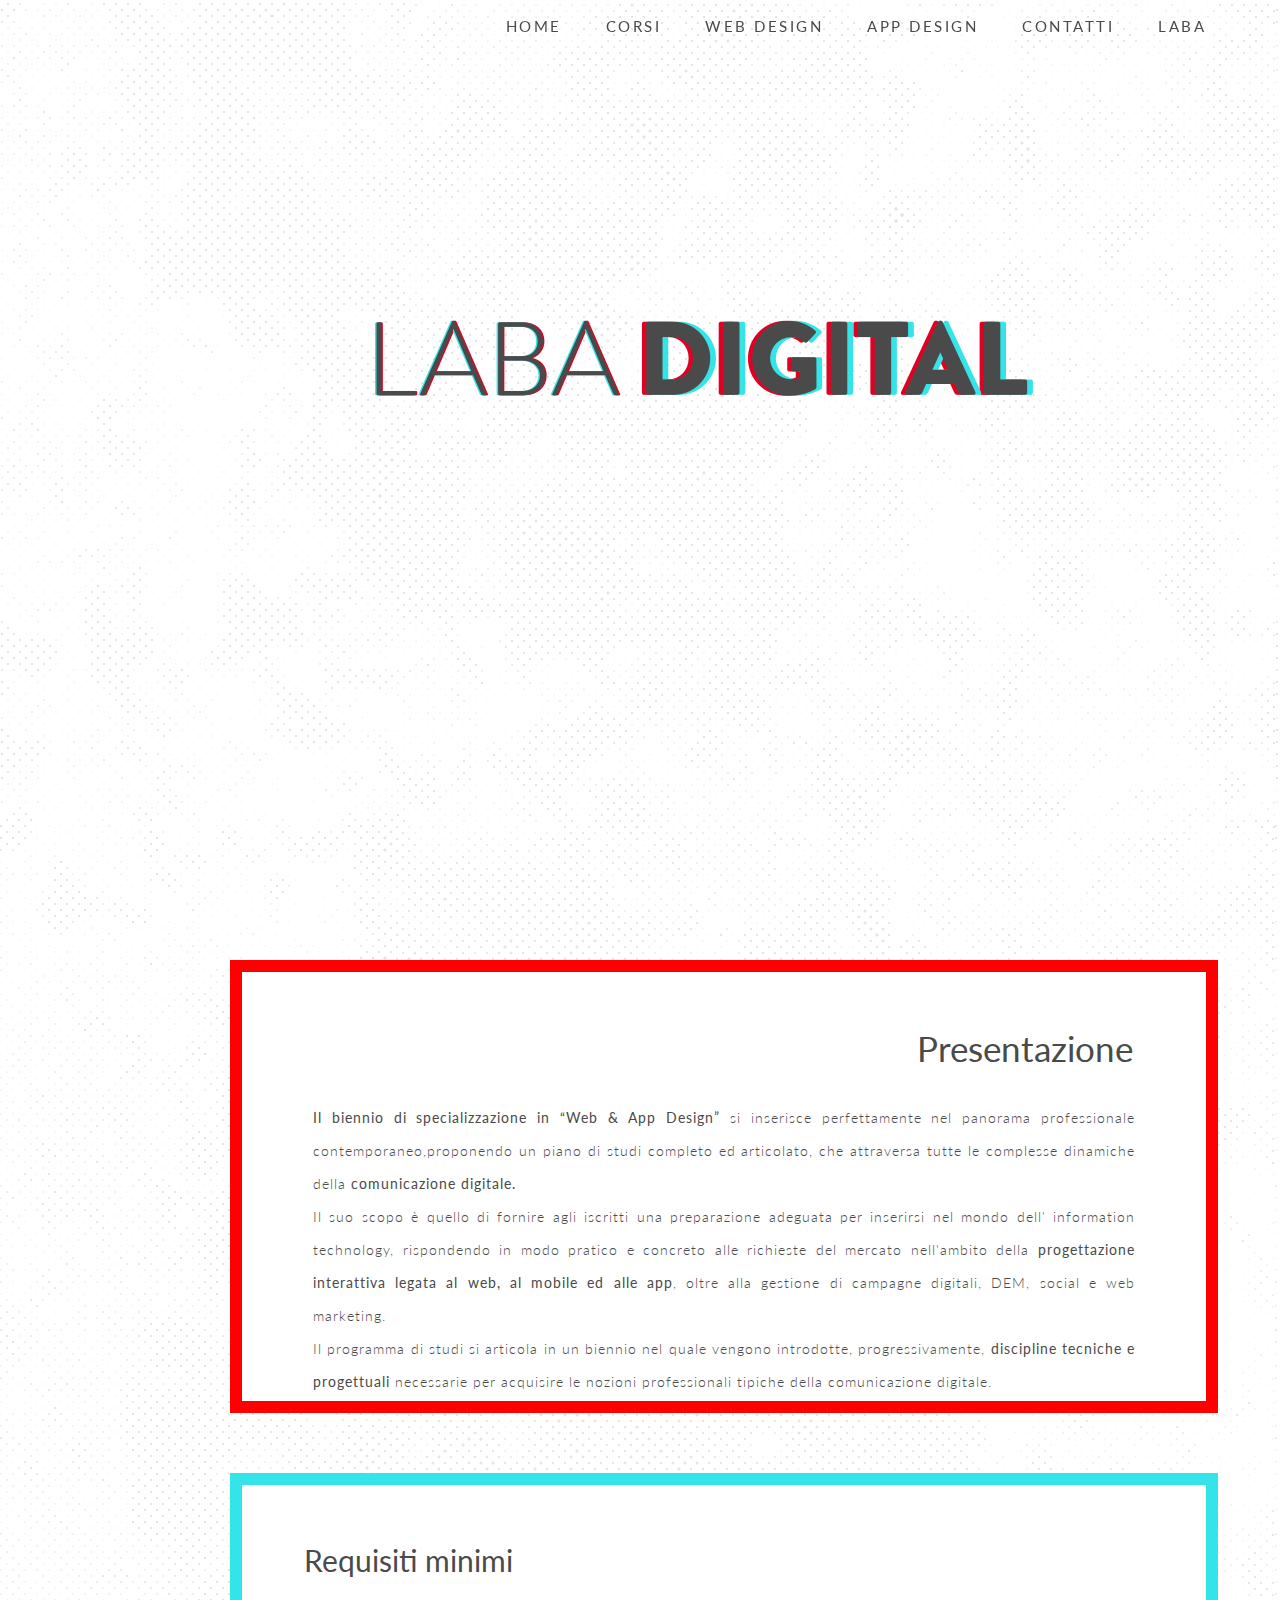
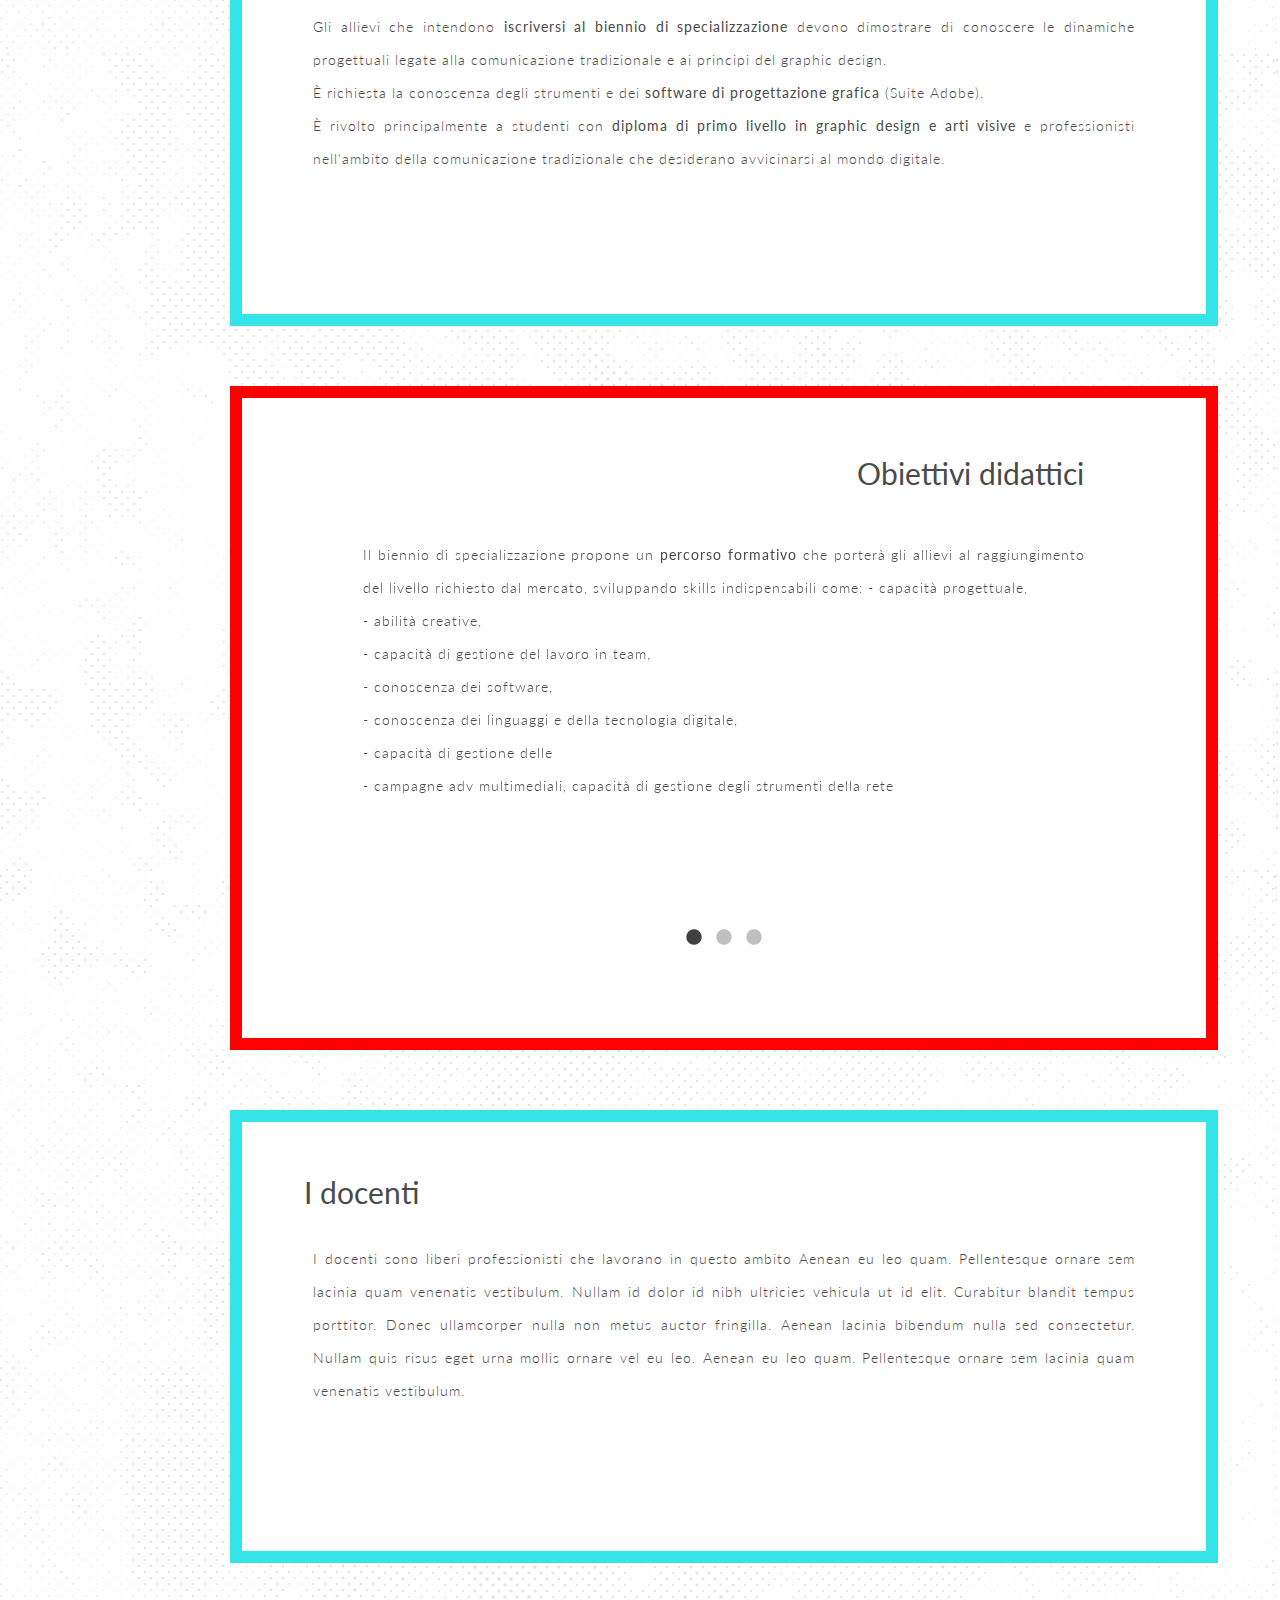
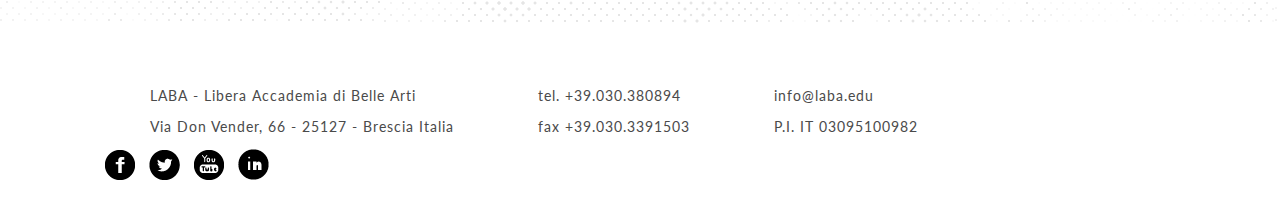
<file: static/index.html>
<!doctype html>
<html>
<head>
<meta charset="utf-8">
<title>Laba Digital</title>

<link href="css/style.css" rel="stylesheet" type="text/css">
<link href="css/media_query.css" rel="stylesheet" type="text/css">

<!-- FONT-->
<link href="https://fonts.googleapis.com/css?family=Lato:300,400,400i,700" rel="stylesheet">
<link rel="stylesheet" href="http://fonts.googleapis.com/css?family=Changa+One&effect=anaglyph">
<link rel="stylesheet" href="font/font-awesome/css/font-awesome.min.css">



<!-- PLUG IN -->
<link href="css/slick/slick.css" rel="stylesheet">
<link href="css/slick/slick-theme.css" rel="stylesheet">


</head>

<body>

<div class="navbar">

  <ul class="menu font-effect-anaglyph">
    <li ><a href="index.html">HOME</a></li>
    <li><a  href="corsi.html">CORSI</a></li>
    <li ><a href="web-design.html">WEB DESIGN</a></li>
    <li ><a href="app-design.html">APP DESIGN</a></li>
    <li ><a href="contacts.html">CONTATTI</a></li>
    <li class="dx" ><a href="laba.html">LABA</a></li>
  </ul>
</div>


<div class="container">

<div class="intro">
  <img class="logo" src="img/logo_rc.png" alt="logo">

</div>


<div class="clearfix"></div>

<div class="contenuto">

<div class="singoli_red">
  <h1 class="right_h1 font-effect-anaglyph">Presentazione</h1>
  <p class="text"><b>Il biennio di specializzazione in “Web & App Design” </b>si inserisce perfettamente nel panorama professionale
    contemporaneo,proponendo un piano di studi completo ed articolato, che attraversa tutte le complesse dinamiche della <b>comunicazione digitale.</b>
    <br>Il suo scopo è quello di fornire agli iscritti una preparazione adeguata per inserirsi nel mondo dell' information technology,
    rispondendo in modo pratico e concreto alle richieste del mercato nell'ambito della <b>progettazione interattiva legata al web,
    al mobile ed alle app</b>, oltre alla gestione di campagne digitali, DEM, social e web marketing.
    <br>Il programma di studi si articola in un biennio nel quale vengono introdotte, progressivamente, <b>discipline tecniche
    e progettuali</b> necessarie per acquisire le nozioni professionali tipiche della comunicazione digitale.
  </p>
</div>

<div class="singoli_blue">
  <h2 class="left_h2 font-effect-anaglyph">Requisiti minimi</h2>
  <p class="text">Gli allievi che intendono <b>iscriversi al biennio di specializzazione</b>  devono dimostrare
    di conoscere le dinamiche progettuali legate alla comunicazione tradizionale e ai principi del graphic design.
    <br>È richiesta la conoscenza degli strumenti e dei <b>software di progettazione grafica</b> (Suite Adobe).
    <br>È rivolto principalmente a studenti con <b>diploma di primo livello in graphic design e arti visive</b>
    e professionisti nell'ambito della comunicazione tradizionale che desiderano avvicinarsi al mondo digitale.
  </p>
</div>

<div class="singoli_red carosello">
  <h2 class="right_h2 font-effect-anaglyph">Obiettivi didattici</h2>
  <div class="carousel">

    <div>
      <p>
        Il biennio di specializzazione propone un <b>percorso formativo</b> che porterà gli allievi al raggiungimento
        del livello richiesto dal mercato, sviluppando skills indispensabili come:
        - capacità progettuale,<br>
        - abilità creative,<br>
        - capacità di gestione del lavoro in team, <br>
        - conoscenza dei software,<br>
        - conoscenza dei linguaggi e della tecnologia digitale, <br>
        - capacità di gestione delle <br>
        - campagne adv multimediali, capacità di gestione degli strumenti della rete

		</div>

    <div>
      <p>

        Il corso ha <b>la finalità </b> di fornire le conoscenze base necessarie per affrontare la progettazione,
        il design e lo sviluppo di un sito web un progetto web moderno, basato su cms opensource.<br>
        Al termine del corso lo studente sarà in grado di gestire, in autonomia o in un team multidisciplinare,
        la progettazione, installazione e gestione contenuti di un sito, avendo nel contempo acquisito ed elaborato
        l'approccio corretto per l'utilizzo degli strumenti software e delle metodologie utilizzati a livello professionale.
      </p>
    </p>
    </div>
    <div>
		    <p>
          Il biennio di specializzazione ha come principale obiettivo la formazione di figure che siano in grado di gestire
          un qualsiasi progetto digitale, lavorando e condividendo esperienze in team, affrontando dinamiche creative e tecnologiche
          legate al web, al mobile, all'interaction design.
          Il corso fornirà le conoscenze base per la progettazione, il design e lo sviluppo di un sito web con software cms
          (drupal e/o wordpress). Verranno acquisite e consolidate le competenze base sui html5/css3/javascript,
          l'approccio client/server dei servizi, browser e tecnologie correlate, programmazione base in javascript e php.
           Saranno messe in evidenza le caratteristiche multidisciplinari dei progetti web e la necessità di acquisire
          l'approccio corretto per affrontare la miriade di tecnologie, software e “best practices” utili per la buona riuscita
          di un progetto sul web. Durante le lezioni del secondo semestre, verrà svolta l'attività pratica di progettazione di un sito web,
          verranno analizzate le basi tecniche, di parametrizzazione e layout per la gestione di un progetto reale.

				</p>
    </div>

	</div> <!-- close carousel-->
</div> <!-- close singoli-->

<div class="singoli_blue">
  <h1 class="left_h2 font-effect-anaglyph">I docenti</h1>
  <p class="text">I docenti sono liberi professionisti che lavorano in questo ambito
    Aenean eu leo quam. Pellentesque ornare sem lacinia quam venenatis vestibulum.
    Nullam id dolor id nibh ultricies vehicula ut id elit. Curabitur blandit tempus porttitor.
    Donec ullamcorper nulla non metus auctor fringilla. Aenean lacinia bibendum nulla sed consectetur.
    Nullam quis risus eget urna mollis ornare vel eu leo. Aenean eu leo quam. Pellentesque ornare sem lacinia
    quam venenatis vestibulum.
  </p>
</div>

<div class="footer">

  <div class="indirizzo">
    <p>LABA - Libera Accademia di Belle Arti </p>
    <p>Via Don Vender, 66 - 25127 - Brescia Italia</p>

  </div> <!--indirizzo -->
    <div class="recapito">
      <p>tel. +39.030.380894</p>
      <p>fax +39.030.3391503</p>
    </div> <!-- recapito -->

  <div class="mail">
    <p>info@laba.edu</p>
    <p>P.I. IT 03095100982</p>
  </div> <!-- mail -->

  <div class="social">
    <a href="https://www.facebook.com/laba.edu"><img src="img/icon/fb.png" alt="" class="icon"></a>
    <a href="https://twitter.com/labatwit"><img src="img/icon/tw.png" alt="" class="icon"></a>
    <a href="http://youtube.com/labaview"><img src="img/icon/yt.png" alt="" class="icon"></a>
    <a href="http://it.linkedin.com/in/accademialaba"><img src="img/icon/in.png" alt="" class="icon"></a>

  </div> <!-- social -->

</div> <!-- footer -->

</div> <!-- close contenuto -->

</div> <!--CLOSE CONTAINER -->


</body>

<!--jquery -->
<script type="text/javascript" src="js/jquery-3.1.1.min.js"></script>

<!--PLUG IN -->
<script type="text/javascript" src="js/slick.min.js"></script>
<script type="text/javascript" src="js/slick.js"></script>
<script type="text/javascript" src="js/main.js"></script>
<script type="text/javascript" src="js/url.js"></script>
</file>
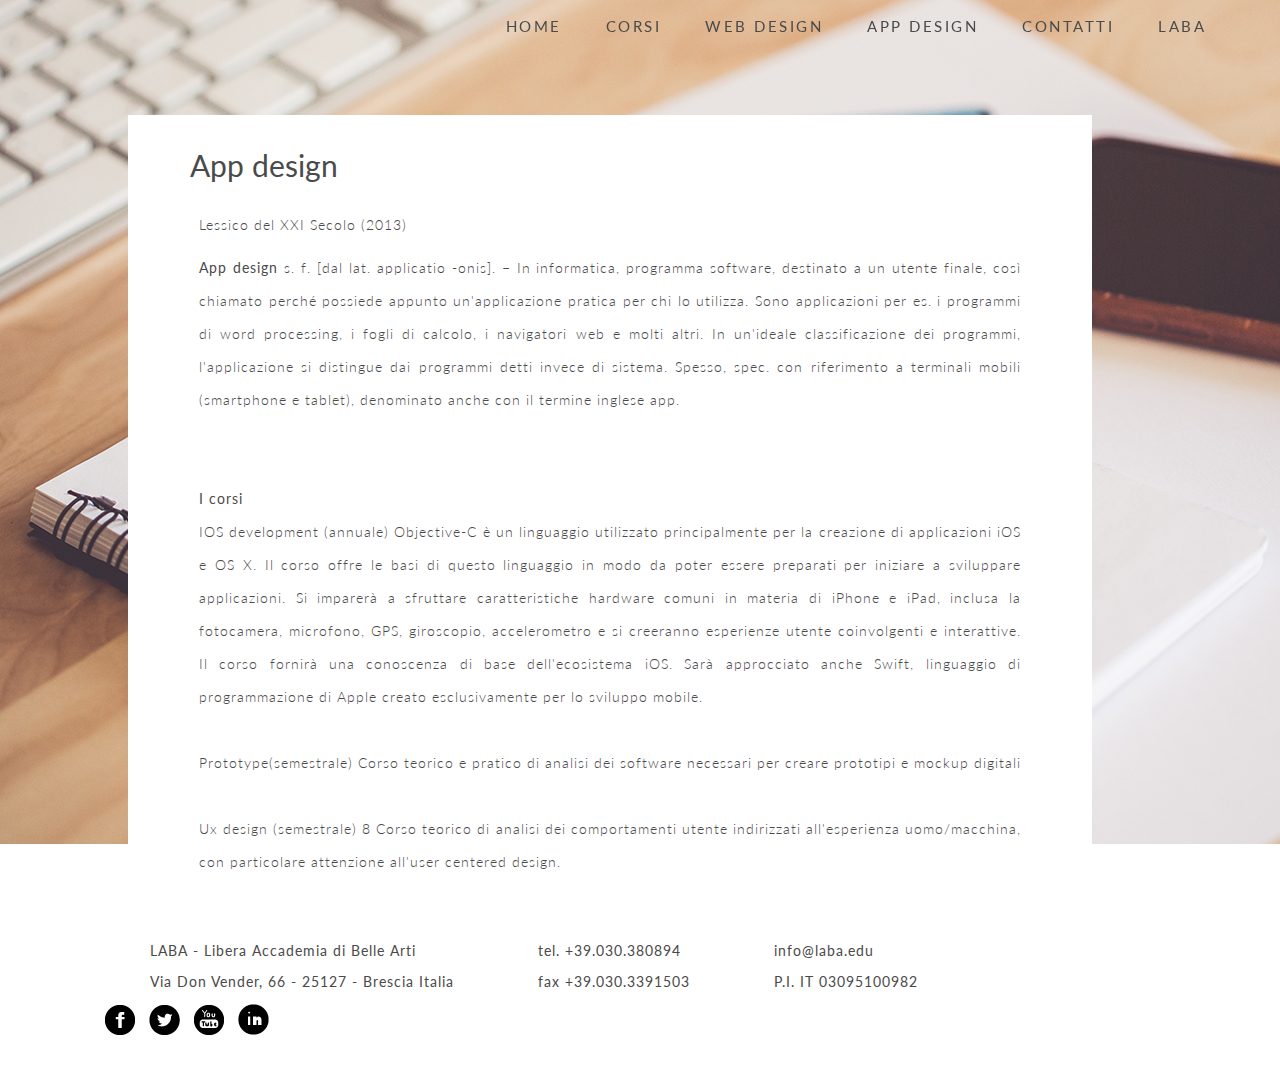
<file: static/app-design.html>
<!doctype html>
<html>
<head>
<meta charset="utf-8">
<title>Laba Digital-App-design</title>

<link href="css/style.css" rel="stylesheet" type="text/css">
<link href="css/media_query.css" rel="stylesheet" type="text/css">
<link href="css/style_app_design.css" rel="stylesheet" type="text/css">

<!-- FONT-->
<link href="https://fonts.googleapis.com/css?family=Lato:300,400,400i,700" rel="stylesheet">
<link rel="stylesheet" href="http://fonts.googleapis.com/css?family=Changa+One&effect=anaglyph">




<!-- PLUG IN -->
<link href="css/slick/slick.css" rel="stylesheet">
<link href="css/slick/slick-theme.css" rel="stylesheet">

</head>

<body>

<div class="navbar">

  <ul class="menu font-effect-anaglyph">
    <li ><a href="index.html">HOME</a></li>
    <li><a  href="corsi.html">CORSI</a></li>
    <li ><a href="web-design.html">WEB DESIGN</a></li>
    <li ><a href="app-design.html">APP DESIGN</a></li>
    <li ><a href="contacts.html">CONTATTI</a></li>
    <li class="dx" ><a href="laba.html">LABA</a></li>
  </ul>
</div>


<div class="container">

<div class="clearfix"></div>

<div class="contenuto">

<div class="singoli-a">
  <h2 class="left_h2 font-effect-anaglyph">App design</h2>
  <p class="text">Lessico del XXI Secolo (2013)</p>

  <p class="text"> <b>App design</b>
    s. f. [dal lat. applicatio -onis]. –  In informatica, programma software,
    destinato a un utente finale, così chiamato perché possiede appunto un'applicazione pratica per chi lo utilizza.
    Sono applicazioni per es. i programmi di word processing, i fogli di calcolo, i navigatori web e molti altri.
    In un'ideale classificazione dei programmi, l'applicazione si distingue dai programmi detti invece di sistema.
    Spesso, spec. con riferimento a terminali mobili (smartphone e tablet), denominato anche con il termine inglese app.

    <br><br><br>
    <b>I corsi</b> <br>
    IOS development (annuale)
    Objective-C è un linguaggio utilizzato principalmente per la creazione di applicazioni iOS e OS X.
    Il corso offre le basi di questo linguaggio in modo da poter essere preparati per iniziare a sviluppare applicazioni.
    Si imparerà a sfruttare caratteristiche hardware comuni in materia di iPhone e iPad, inclusa la fotocamera, microfono, GPS,
    giroscopio, accelerometro e si creeranno esperienze utente coinvolgenti e interattive. Il corso fornirà una conoscenza di base
    dell'ecosistema iOS. Sarà approcciato anche Swift, linguaggio di programmazione di Apple creato esclusivamente per lo sviluppo mobile.
    <br><br>
    Prototype(semestrale)
    Corso teorico e pratico di analisi dei software necessari per creare prototipi e mockup digitali
    <br><br>
    Ux design (semestrale) 8
    Corso teorico di analisi dei comportamenti utente indirizzati all'esperienza uomo/macchina, con particolare attenzione all'user
    centered design.
    </p>


</div>

<div class="footer">
  <div class="indirizzo">
    <p>LABA - Libera Accademia di Belle Arti </p>
    <p>Via Don Vender, 66 - 25127 - Brescia Italia</p>

  </div> <!--indirizzo -->
    <div class="recapito">
      <p>tel. +39.030.380894</p>
      <p>fax +39.030.3391503</p>
    </div> <!-- recapito -->

  <div class="mail">
    <p>info@laba.edu</p>
    <p>P.I. IT 03095100982</p>
  </div> <!-- mail -->

  <div class="social">
    <a href="https://www.facebook.com/laba.edu"><img src="img/icon/fb.png" alt="" class="icon"></a>
    <a href="https://twitter.com/labatwit"><img src="img/icon/tw.png" alt="" class="icon"></a>
    <a href="http://youtube.com/labaview"><img src="img/icon/yt.png" alt="" class="icon"></a>
    <a href="http://it.linkedin.com/in/accademialaba"><img src="img/icon/in.png" alt="" class="icon"></a>

  </div> <!-- social -->
</div>

</div> <!-- close contenuto -->

</div> <!--CLOSE CONTAINER -->


</body>

<!--jquery -->
<script type="text/javascript" src="js/jquery-3.1.1.min.js"></script>

<!--PLUG IN -->
<script type="text/javascript" src="js/slick.min.js"></script>
<script type="text/javascript" src="js/main.js"></script>
<script type="text/javascript" src="js/url.js"></script>
</file>
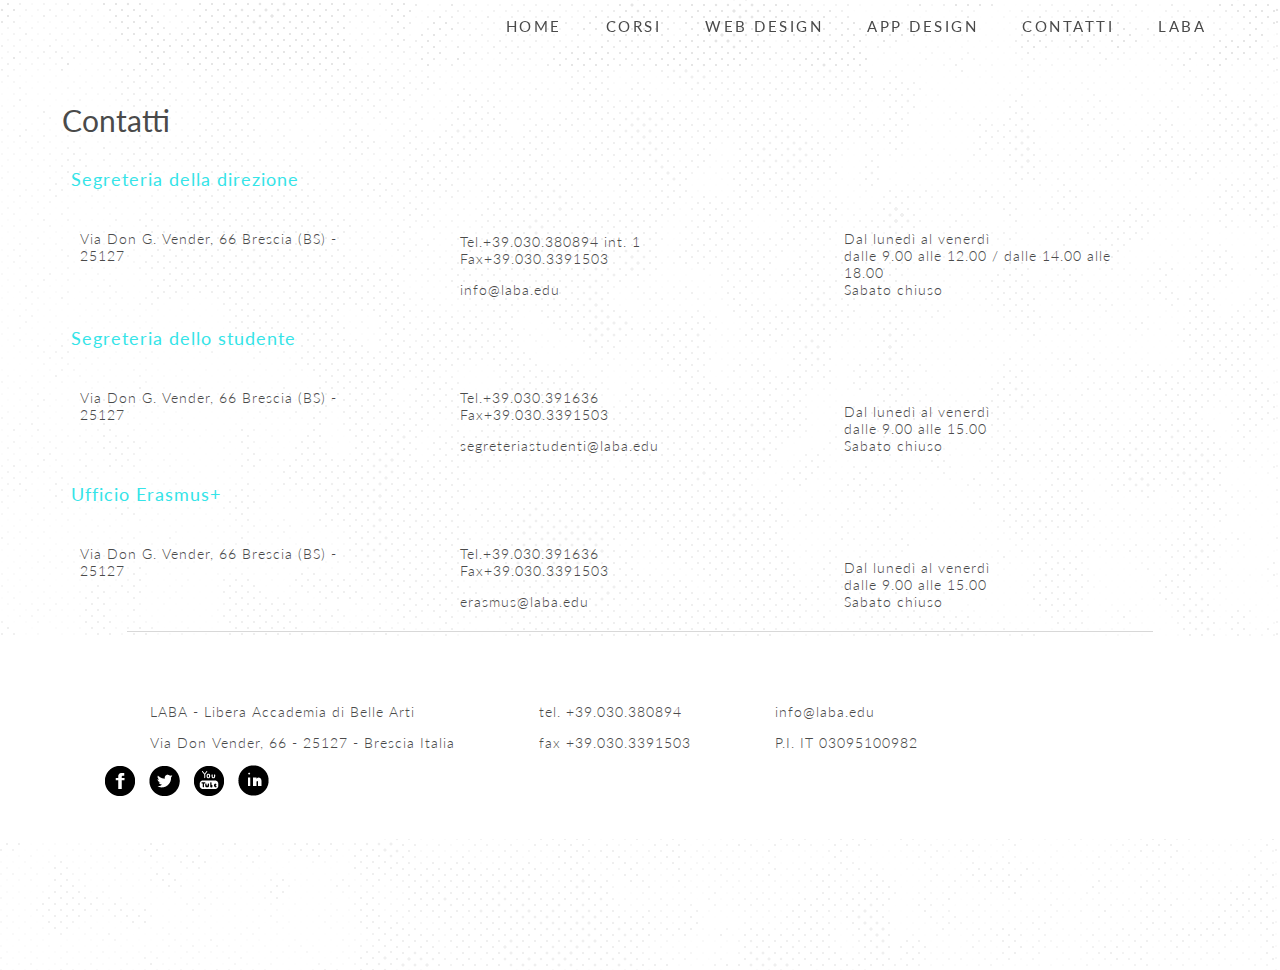
<file: static/contacts.html>
<!doctype html>
<html>
<head>
<meta charset="utf-8">
<title>Laba Digital-Contacts</title>

<link href="css/style.css" rel="stylesheet" type="text/css">
<link href="css/media_query.css" rel="stylesheet" type="text/css">
<link href="css/style_contacts.css" rel="stylesheet" type="text/css">

<!-- FONT-->
<link href="https://fonts.googleapis.com/css?family=Lato:300,400,400i,700" rel="stylesheet">
<link rel="stylesheet" href="http://fonts.googleapis.com/css?family=Changa+One&effect=anaglyph">




<!-- PLUG IN -->
<link href="css/slick/slick.css" rel="stylesheet">
<link href="css/slick/slick-theme.css" rel="stylesheet">

</head>

<body>

<div class="navbar">

  <ul class="menu font-effect-anaglyph">
    <li ><a href="index.html">HOME</a></li>
    <li><a  href="corsi.html">CORSI</a></li>
    <li ><a href="web-design.html">WEB DESIGN</a></li>
    <li ><a href="app-design.html">APP DESIGN</a></li>
    <li ><a href="contacts.html">CONTATTI</a></li>
    <li class="dx" ><a href="laba.html">LABA</a></li>
  </ul>
</div>


<div class="container">

<div class="clearfix"></div>

<div class="contenuto">

<div class="singoli">
  <h2 class="left_h2 font-effect-anaglyph">Contatti</h2>


  <p class="text" style="color:#35E4E8;"> Segreteria della direzione</p>

  <div class="box">
    <div class="sinistra">
      <p>Via Don G. Vender, 66
        Brescia (BS) - 25127</p>
      </div>
    <div class="centro">
      <p>Tel.+39.030.380894 int. 1 <br>
          Fax+39.030.3391503</p>
      <p>info@laba.edu</p>
    </div>
    <div class="destra">
      <p>Dal lunedì al venerdì<br>
          dalle 9.00 alle 12.00 / dalle 14.00 alle 18.00<br>
          Sabato chiuso
    </div>



    <p class="text" style="color:#35E4E8;"> Segreteria dello studente</p>

    <div class="box">
      <div class="sinistra">
        <p>Via Don G. Vender, 66
          Brescia (BS) - 25127</p>
        </div>
      <div class="centro">
        <p>	Tel.+39.030.391636 <br>
          Fax+39.030.3391503</p>
        <p>segreteriastudenti@laba.edu</p>
      </div>
      <div class="destra">
        <p>Dal lunedì al venerdì<br>
            dalle 9.00 alle 15.00<br>
            Sabato chiuso
      </div>



      <p class="text" style="color:#35E4E8;"> Ufficio Erasmus+</p>

      <div class="box">
        <div class="sinistra">
          <p>Via Don G. Vender, 66
            Brescia (BS) - 25127</p>
          </div>
        <div class="centro">
          <p>	Tel.+39.030.391636 <br>
              Fax+39.030.3391503</p>
          <p>erasmus@laba.edu</p>
        </div>
        <div class="destra">
          <p>Dal lunedì al venerdì<br>
              dalle 9.00 alle 15.00<br>
              Sabato chiuso
        </div>

  </div>



</div>
<hr align="center" size="1" width="80%" color="#D8D8D8" noshade>

<div class="footer">
  <div class="indirizzo">
    <p>LABA - Libera Accademia di Belle Arti </p>
    <p>Via Don Vender, 66 - 25127 - Brescia Italia</p>

  </div> <!--indirizzo -->
    <div class="recapito">
      <p>tel. +39.030.380894</p>
      <p>fax +39.030.3391503</p>
    </div> <!-- recapito -->

  <div class="mail">
    <p>info@laba.edu</p>
    <p>P.I. IT 03095100982</p>
  </div> <!-- mail -->

  <div class="social">
    <a href="https://www.facebook.com/laba.edu"><img src="img/icon/fb.png" alt="" class="icon"></a>
    <a href="https://twitter.com/labatwit"><img src="img/icon/tw.png" alt="" class="icon"></a>
    <a href="http://youtube.com/labaview"><img src="img/icon/yt.png" alt="" class="icon"></a>
    <a href="http://it.linkedin.com/in/accademialaba"><img src="img/icon/in.png" alt="" class="icon"></a>

  </div> <!-- social -->
</div>

</div> <!-- close contenuto -->

</div> <!--CLOSE CONTAINER -->


</body>

<!--jquery -->
<script type="text/javascript" src="js/jquery-3.1.1.min.js"></script>

<!--PLUG IN -->
<script type="text/javascript" src="js/slick.min.js"></script>
<script type="text/javascript" src="js/main.js"></script>
<script type="text/javascript" src="js/url.js"></script>
</file>
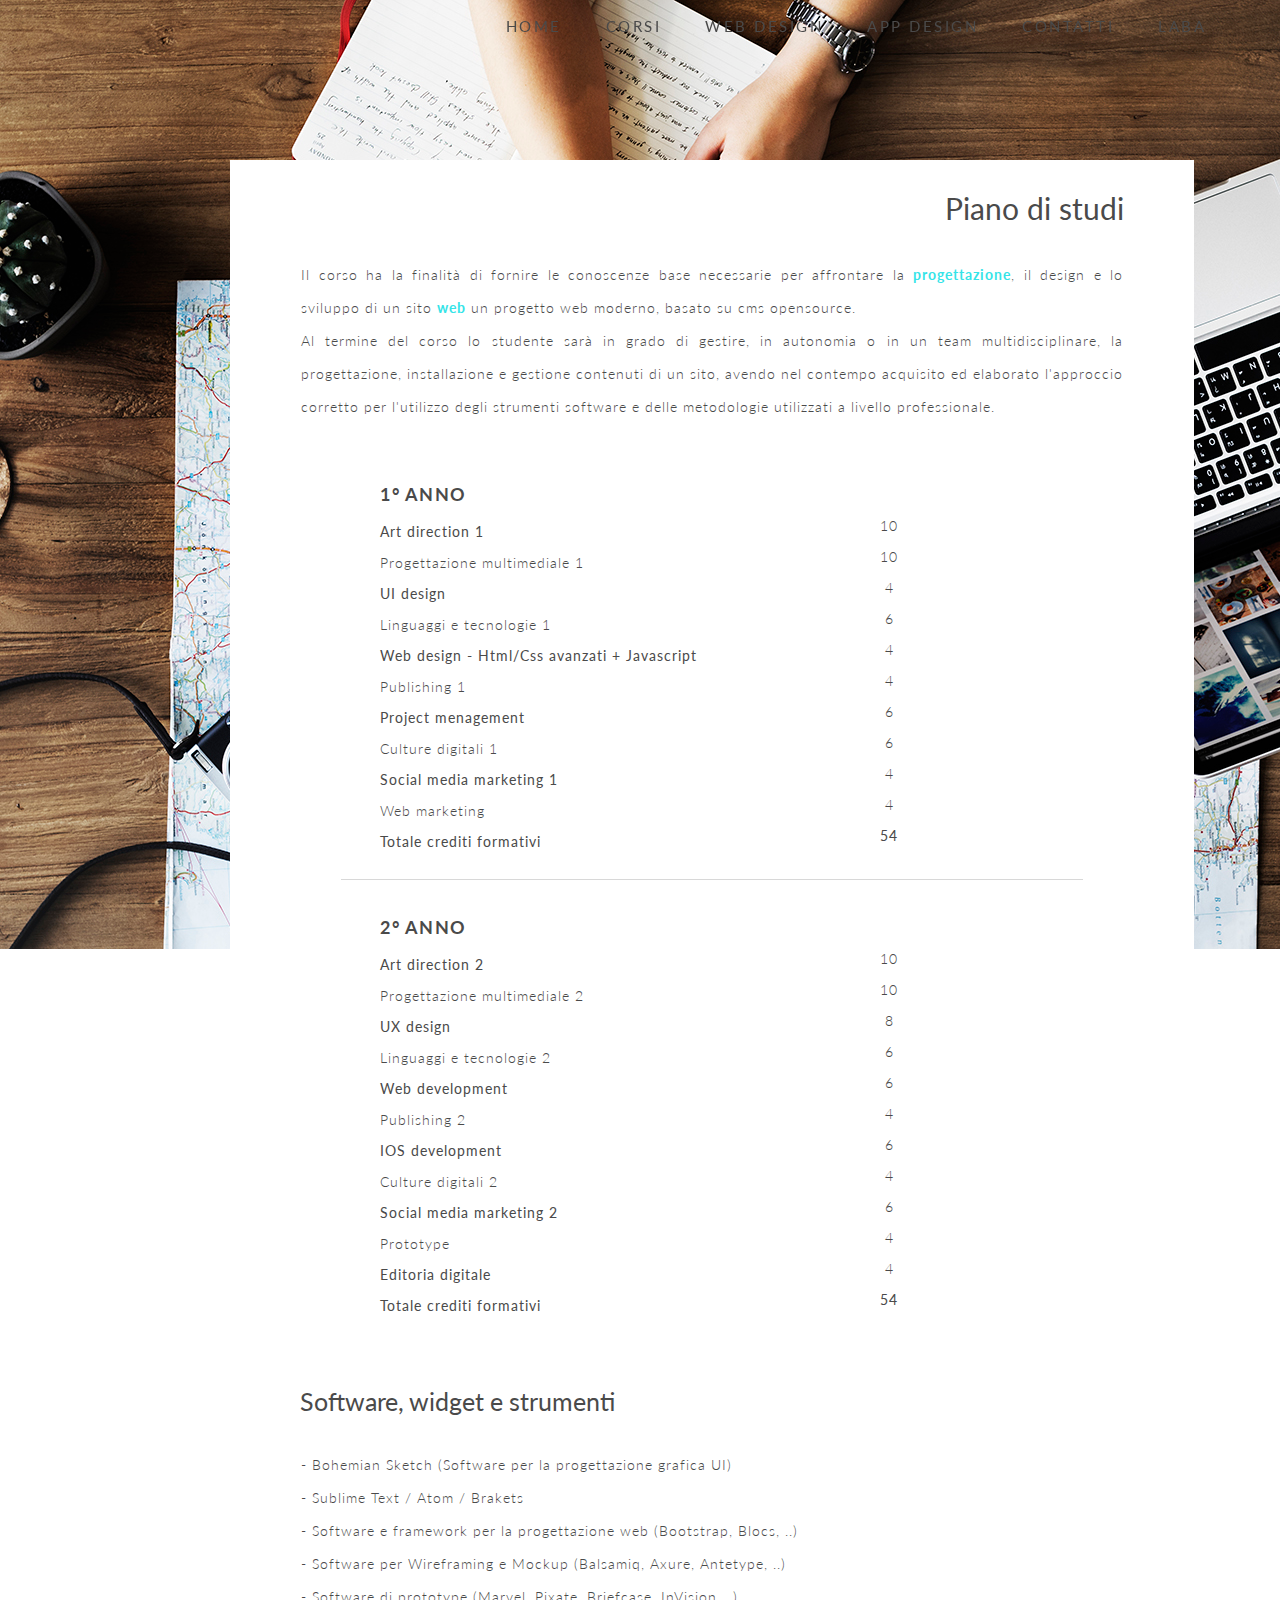
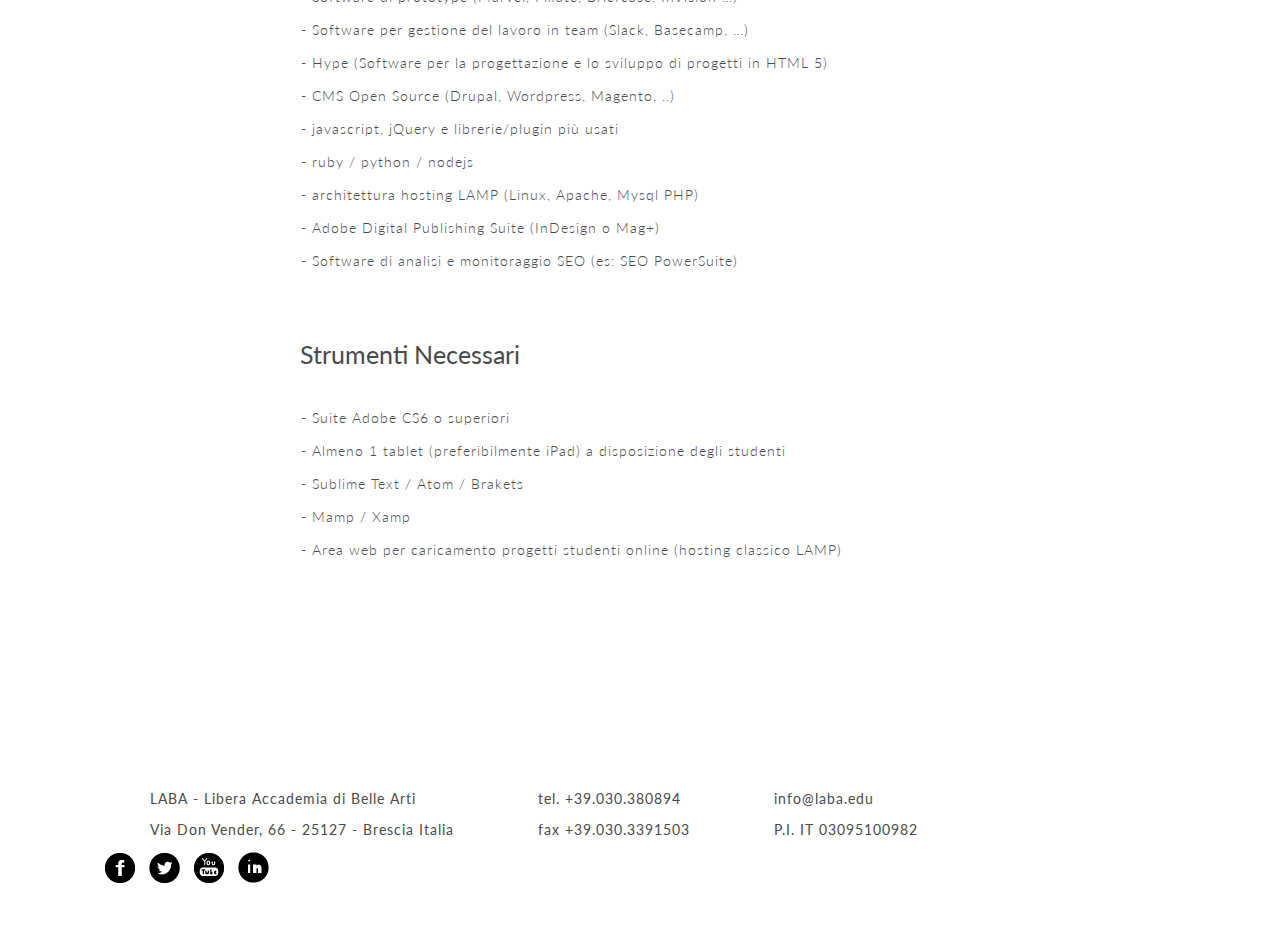
<file: static/corsi.html>
<!doctype html>
<html>
<head>
<meta charset="utf-8">
<title>Laba Digital - Corsi</title>

<link href="css/style.css" rel="stylesheet" type="text/css">
<link href="css/style_corsi.css" rel="stylesheet" type="text/css">
<link href="css/media_query.css" rel="stylesheet" type="text/css">

<!-- FONT-->
<link href="https://fonts.googleapis.com/css?family=Lato:300,400,400i,700" rel="stylesheet">
<link rel="stylesheet" href="http://fonts.googleapis.com/css?family=Changa+One&effect=anaglyph">



<!-- PLUG IN -->
<link href="css/slick/slick.css" rel="stylesheet">
<link href="css/slick/slick-theme.css" rel="stylesheet">

</head>

<body>


<div class="navbar">

  <ul class="menu font-effect-anaglyph">
    <li ><a href="index.html">HOME</a></li>
    <li><a  href="corsi.html">CORSI</a></li>
    <li ><a href="web-design.html">WEB DESIGN</a></li>
    <li ><a href="app-design.html">APP DESIGN</a></li>
    <li ><a href="contacts.html">CONTATTI</a></li>
    <li class="dx" ><a href="laba.html">LABA</a></li>
  </ul>
</div>


<div class="container"> 

<div class="singoli">
  <h2 class="corsi_h2 font-effect-anaglyph">Piano di studi</h2>
  <p class="text">
    Il corso ha la finalità di fornire le conoscenze base necessarie per affrontare la <a  href="app-design.html" class="link"><b>progettazione</b></a>,
    il design e lo sviluppo di un sito <a  href="web-design.html" class="link"><b>web</b></a> un progetto web moderno, basato su cms opensource.
    <br>Al termine del corso lo studente sarà in grado di gestire, in autonomia o in un team multidisciplinare,
    la progettazione, installazione e gestione contenuti di un sito, avendo nel contempo acquisito ed elaborato
    l'approccio corretto per l'utilizzo degli strumenti software e delle metodologie utilizzati a livello professionale.
  </p>
  <div class="table">
    <div class="materie">
      <h3 class="anno">1° ANNO</h3>
      <p class="m-1">Art direction 1</p>
      <p>Progettazione multimediale 1</p>
      <p class="m-1">UI design</p>
      <p>Linguaggi e tecnologie 1</p>
      <p class="m-1">Web design - Html/Css avanzati + Javascript</p>
      <p>Publishing 1</p>
      <p class="m-1">Project menagement</p>
      <p>Culture digitali 1</p>
      <p class="m-1">Social media marketing 1</p>
      <p>Web marketing</p>
      <p class="m-2"><b>Totale crediti formativi </b></p>

    </div>
    <div class="crediti">
      <br>
      <p>&nbsp</p>
      <p>10</p>
      <p>10</p>
      <p>4</p>
      <p>6</p>
      <p>4</p>
      <p>4</p>
      <p>6</p>
      <p>6</p>
      <p>4</p>
      <p>4</p>
      <p><b>54</b></p>
    </div>
  </div> <!-- close table -->
<hr align="center" size="1" width="740" color="#D8D8D8" noshade>


  <div class="table">
    <div class="materie">
      <h3 class="anno">2° ANNO</h3>
      <p class="m-1">Art direction 2</p>
      <p>Progettazione multimediale 2</p>
      <p class="m-1">UX design</p>
      <p>Linguaggi e tecnologie 2</p>
      <p class="m-1">Web development</p>
      <p>Publishing 2</p>
      <p class="m-1">IOS development</p>
      <p>Culture digitali 2</p>
      <p class="m-1">Social media marketing 2</p>
      <p>Prototype</p>
      <p class="m-1">Editoria digitale</p>
      <p class="m-2"><b>Totale crediti formativi </b></p>

    </div>
    <div class="crediti">
      <br>
      <p>&nbsp</p>
      <p class="uno">10</p>
      <p>10</p>
      <p>8</p>
      <p>6</p>
      <p>6</p>
      <p>4</p>
      <p>6</p>
      <p>4</p>
      <p>6</p>
      <p>4</p>
      <p>4</p>
      <p><b>54</b></p> <!--ATTENZIONE INSERIRE CALCOLO GIUSTO-->
    </div>
  </div><!--close table -->

  <h2 class="strumenti font-effect-anaglyph">Software, widget e strumenti</h2>
  <p class="text">
  - Bohemian Sketch (Software per la progettazione grafica UI)
  <br> - Sublime Text / Atom / Brakets
  <br> - Software e framework per la progettazione web (Bootstrap, Blocs, ..)
  <br> - Software per Wireframing e Mockup (Balsamiq, Axure, Antetype, ..)
  <br> - Software di prototype (Marvel, Pixate, Briefcase, InVision …)
  <br> - Software per gestione del lavoro in team (Slack, Basecamp, …)
  <br> - Hype (Software per la progettazione e lo sviluppo di progetti in HTML 5)
  <br> - CMS Open Source (Drupal, Wordpress, Magento, ..)
  <br> - javascript, jQuery e librerie/plugin più usati
  <br> - ruby / python / nodejs
  <br> - architettura hosting LAMP (Linux, Apache, Mysql PHP)
  <br> - Adobe Digital Publishing Suite (InDesign o Mag+)
  <br> - Software di analisi e monitoraggio SEO (es: SEO PowerSuite)
  </p>
  <h2 class="strumenti font-effect-anaglyph">Strumenti Necessari</h2>
  <p class="text">
     - Suite Adobe CS6 o superiori
    <br> - Almeno 1 tablet (preferibilmente iPad) a disposizione degli studenti
    <br> - Sublime Text / Atom / Brakets
    <br> - Mamp / Xamp
    <br> - Area web per caricamento progetti studenti online (hosting classico LAMP)
</p>

</div> <!-- singoli -->

<!-- <div class="clearfix"></div> -->



<div class="footer">
  <div class="indirizzo">
    <p>LABA - Libera Accademia di Belle Arti </p>
    <p>Via Don Vender, 66 - 25127 - Brescia Italia</p>

  </div> <!--indirizzo -->
    <div class="recapito">
      <p>tel. +39.030.380894</p>
      <p>fax +39.030.3391503</p>
    </div> <!-- recapito -->

  <div class="mail">
    <p>info@laba.edu</p>
    <p>P.I. IT 03095100982</p>
  </div> <!-- mail -->

  <div class="social">
    <a href="https://www.facebook.com/laba.edu"><img src="img/icon/fb.png" alt="" class="icon"></a>
    <a href="https://twitter.com/labatwit"><img src="img/icon/tw.png" alt="" class="icon"></a>
    <a href="http://youtube.com/labaview"><img src="img/icon/yt.png" alt="" class="icon"></a>
    <a href="http://it.linkedin.com/in/accademialaba"><img src="img/icon/in.png" alt="" class="icon"></a>

  </div> <!-- social -->
</div>


</div> <!--CLOSE CONTAINER -->


</body>

<!--jquery -->
<script type="text/javascript" src="js/jquery-3.1.1.min.js"></script>

<!--PLUG IN -->
<script type="text/javascript" src="js/slick.min.js"></script>
<script type="text/javascript" src="js/main.js"></script>
</file>
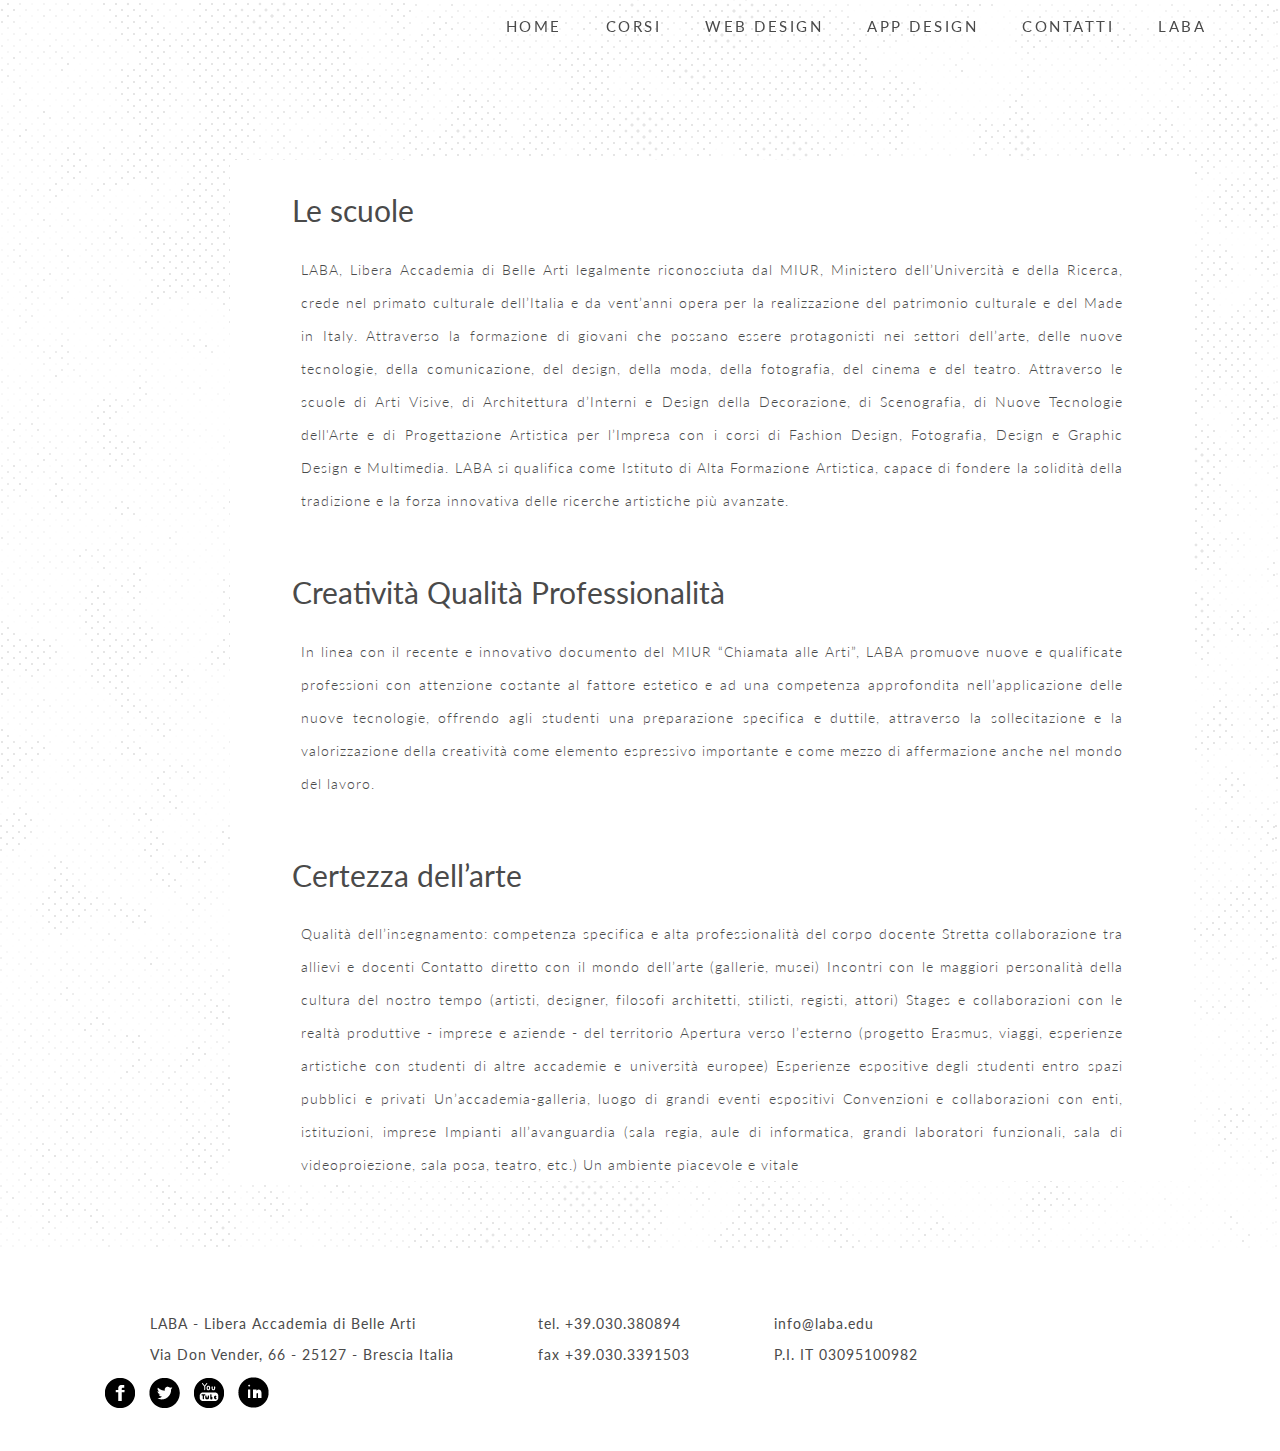
<file: static/laba.html>
<!doctype html>
<html>
<head>
<meta charset="utf-8">
<title>Laba Digital-Laba</title>

<link href="css/style.css" rel="stylesheet" type="text/css">
<link href="css/media_query.css" rel="stylesheet" type="text/css">
<link href="css/style_laba.css" rel="stylesheet" type="text/css">

<!-- FONT-->
<link href="https://fonts.googleapis.com/css?family=Lato:300,400,400i,700" rel="stylesheet">
<link rel="stylesheet" href="http://fonts.googleapis.com/css?family=Changa+One&effect=anaglyph">




<!-- PLUG IN -->
<link href="css/slick/slick.css" rel="stylesheet">
<link href="css/slick/slick-theme.css" rel="stylesheet">

</head>

<body>

<div class="navbar">

  <ul class="menu font-effect-anaglyph">
    <li ><a href="index.html">HOME</a></li>
    <li><a  href="corsi.html">CORSI</a></li>
    <li ><a href="web-design.html">WEB DESIGN</a></li>
    <li ><a href="app-design.html">APP DESIGN</a></li>
    <li ><a href="contacts.html">CONTATTI</a></li>
    <li class="dx" ><a href="laba.html">LABA</a></li>
  </ul>
</div>


<div class="container">

<div class="clearfix"></div>

<div class="contenuto">

<div class="singoli-l">

<h2 class="left_h2 font-effect-anaglyph">Le scuole</h2>

  <p class="text">LABA, Libera Accademia di Belle Arti legalmente riconosciuta dal MIUR, Ministero dell’Università
    e della Ricerca, crede nel primato culturale dell’Italia e da vent’anni opera per la realizzazione
    del patrimonio culturale e del Made in Italy.
  Attraverso la formazione di giovani che possano essere protagonisti nei settori dell’arte, delle nuove
  tecnologie, della comunicazione, del design, della moda, della fotografia, del cinema e del teatro.
  Attraverso le scuole di Arti Visive, di Architettura d’Interni e Design della Decorazione,
  di Scenografia, di Nuove Tecnologie dell'Arte e di Progettazione Artistica per l’Impresa
  con i corsi di Fashion Design, Fotografia, Design e Graphic Design e Multimedia. LABA si qualifica
  come Istituto di Alta Formazione Artistica, capace di fondere la solidità della tradizione e la forza
  innovativa delle ricerche artistiche più avanzate.</p>

  <h2 class="left_h2 font-effect-anaglyph">Creatività Qualità Professionalità</h2>


  <p class="text"> In linea con il recente e innovativo documento del MIUR “Chiamata alle Arti”,
    LABA promuove nuove e qualificate professioni con attenzione costante al fattore estetico e ad
    una competenza approfondita nell’applicazione delle nuove tecnologie, offrendo agli studenti
    una preparazione specifica e duttile, attraverso la sollecitazione e la valorizzazione della creatività
    come elemento espressivo importante e come mezzo di affermazione anche nel mondo del lavoro.</p>

<h2 class="left_h2 font-effect-anaglyph">Certezza dell’arte</h2>

<p class="text">Qualità dell’insegnamento: competenza specifica e alta professionalità del corpo docente
Stretta collaborazione tra allievi e docenti
Contatto diretto con il mondo dell’arte (gallerie, musei)
Incontri con le maggiori personalità della cultura del nostro tempo (artisti, designer, filosofi architetti, stilisti, registi, attori)
Stages e collaborazioni con le realtà produttive - imprese e aziende - del territorio
Apertura verso l’esterno (progetto Erasmus, viaggi, esperienze artistiche con studenti di altre accademie e università europee)
Esperienze espositive degli studenti entro spazi pubblici e privati
Un’accademia-galleria, luogo di grandi eventi espositivi
Convenzioni e collaborazioni con enti, istituzioni, imprese
Impianti all’avanguardia (sala regia, aule di informatica, grandi laboratori funzionali, sala di videoproiezione, sala posa, teatro, etc.)
Un ambiente piacevole e vitale</p>








</div>

<div class="footer">
  <div class="indirizzo">
    <p>LABA - Libera Accademia di Belle Arti </p>
    <p>Via Don Vender, 66 - 25127 - Brescia Italia</p>

  </div> <!--indirizzo -->
    <div class="recapito">
      <p>tel. +39.030.380894</p>
      <p>fax +39.030.3391503</p>
    </div> <!-- recapito -->

  <div class="mail">
    <p>info@laba.edu</p>
    <p>P.I. IT 03095100982</p>
  </div> <!-- mail -->

  <div class="social">
    <a href="https://www.facebook.com/laba.edu"><img src="img/icon/fb.png" alt="" class="icon"></a>
    <a href="https://twitter.com/labatwit"><img src="img/icon/tw.png" alt="" class="icon"></a>
    <a href="http://youtube.com/labaview"><img src="img/icon/yt.png" alt="" class="icon"></a>
    <a href="http://it.linkedin.com/in/accademialaba"><img src="img/icon/in.png" alt="" class="icon"></a>

  </div> <!-- social -->
</div>

</div> <!-- close contenuto -->

</div> <!--CLOSE CONTAINER -->


</body>

<!--jquery -->
<script type="text/javascript" src="js/jquery-3.1.1.min.js"></script>

<!--PLUG IN -->
<script type="text/javascript" src="js/slick.min.js"></script>
<script type="text/javascript" src="js/main.js"></script>
<script type="text/javascript" src="js/url.js"></script>
</file>
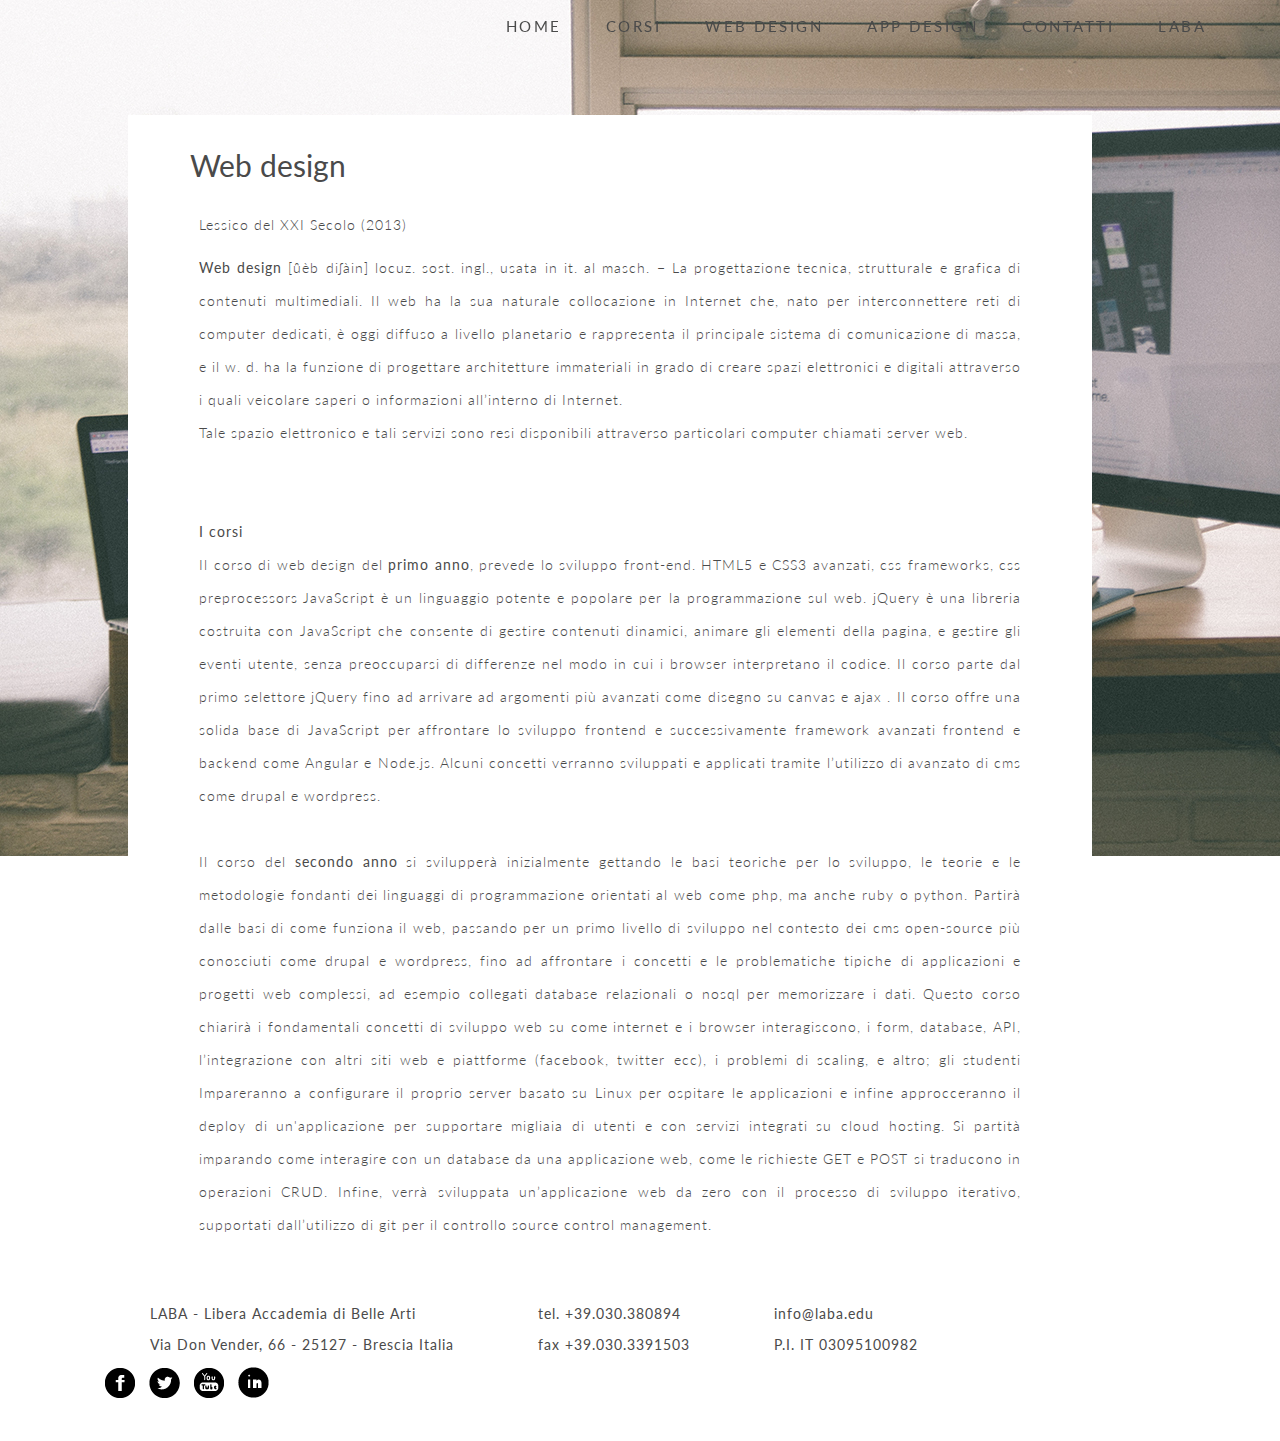
<file: static/web-design.html>
<!doctype html>
<html>
<head>
<meta charset="utf-8">
<title>Laba Digital-Web-design</title>

<link href="css/style.css" rel="stylesheet" type="text/css">
<link href="css/media_query.css" rel="stylesheet" type="text/css">
<link href="css/style_web_design.css" rel="stylesheet" type="text/css">

<!-- FONT-->
<link href="https://fonts.googleapis.com/css?family=Lato:300,400,400i,700" rel="stylesheet">
<link rel="stylesheet" href="http://fonts.googleapis.com/css?family=Changa+One&effect=anaglyph">




<!-- PLUG IN -->
<link href="css/slick/slick.css" rel="stylesheet">
<link href="css/slick/slick-theme.css" rel="stylesheet">

</head>

<body>

<div class="navbar">

  <ul class="menu font-effect-anaglyph">
    <li ><a href="index.html">HOME</a></li>
    <li><a  href="corsi.html">CORSI</a></li>
    <li ><a href="web-design.html">WEB DESIGN</a></li>
    <li ><a href="app-design.html">APP DESIGN</a></li>
    <li ><a href="contacts.html">CONTATTI</a></li>
    <li class="dx" ><a href="laba.html">LABA</a></li>
  </ul>
</div>


<div class="container">

<div class="clearfix"></div>

<div class="contenuto">

<div class="singoli-w">
  <h2 class="left_h2 font-effect-anaglyph">Web design</h2>
  <p class="text">Lessico del XXI Secolo (2013)</p>

  <p class="text"> <b>Web design</b> [u̯èb diʃàin] locuz. sost. ingl., usata in it. al masch. −
    La progettazione tecnica, strutturale e grafica di contenuti multimediali. Il web ha la sua naturale
    collocazione in Internet che, nato per interconnettere reti di computer dedicati, è oggi diffuso a livello
    planetario e rappresenta il principale sistema di comunicazione di massa, e il w. d. ha la funzione di progettare
    architetture immateriali in grado di creare spazi elettronici e digitali attraverso i quali veicolare saperi o
    informazioni all’interno di Internet. <br>Tale spazio elettronico e tali servizi sono resi disponibili attraverso particolari
    computer chiamati server web.

    <br><br><br>
    <b>I corsi</b> <br>
    Il corso di web design del<b> primo anno</b>, prevede lo sviluppo front-end. HTML5 e CSS3 avanzati, css frameworks, css preprocessors JavaScript è un linguaggio potente e popolare per
    la programmazione sul web. jQuery è una libreria costruita con JavaScript che consente di gestire contenuti dinamici, animare gli
    elementi della pagina, e gestire gli eventi utente, senza preoccuparsi di differenze nel modo in cui i browser interpretano il codice.
    Il corso parte dal primo selettore jQuery fino ad arrivare ad argomenti più avanzati come disegno su canvas e ajax . Il corso offre una
    solida base di JavaScript per affrontare lo sviluppo frontend e successivamente framework avanzati frontend e backend come Angular e
     Node.js. Alcuni concetti verranno sviluppati e applicati tramite l’utilizzo di avanzato di cms come drupal e wordpress.

     <br><br>
     Il corso del <b>secondo anno </b>si svilupperà inizialmente gettando le basi teoriche per lo sviluppo, le teorie e le metodologie fondanti
    dei linguaggi di programmazione orientati al web come php, ma anche ruby o python. Partirà dalle basi di come funziona il web,
    passando per un primo livello di sviluppo nel contesto dei cms open-source più conosciuti come drupal e wordpress,
    fino ad affrontare i concetti e le problematiche tipiche di applicazioni e progetti web complessi, ad esempio collegati
    database relazionali o nosql per memorizzare i dati. Questo corso chiarirà i fondamentali concetti di sviluppo web su come internet
    e i browser interagiscono, i form, database, API, l’integrazione con altri siti web e piattforme (facebook, twitter ecc),
    i problemi di scaling, e altro; gli studenti Impareranno a configurare il proprio server basato su Linux per ospitare le applicazioni
    e infine approcceranno il deploy di un'applicazione per supportare migliaia di utenti e con servizi integrati su cloud hosting.
    Si partità imparando come interagire con un database da una applicazione web, come le richieste GET e POST si traducono in operazioni
    CRUD. Infine, verrà sviluppata un’applicazione web da zero con il processo di sviluppo iterativo, supportati dall’utilizzo di git
    per il controllo source control management.
  </p>





</div>


<div class="footer">
  <div class="indirizzo">
    <p>LABA - Libera Accademia di Belle Arti </p>
    <p>Via Don Vender, 66 - 25127 - Brescia Italia</p>

  </div> <!--indirizzo -->
    <div class="recapito">
      <p>tel. +39.030.380894</p>
      <p>fax +39.030.3391503</p>
    </div> <!-- recapito -->

  <div class="mail">
    <p>info@laba.edu</p>
    <p>P.I. IT 03095100982</p>
  </div> <!-- mail -->

  <div class="social">
    <a href="https://www.facebook.com/laba.edu"><img src="img/icon/fb.png" alt="" class="icon"></a>
    <a href="https://twitter.com/labatwit"><img src="img/icon/tw.png" alt="" class="icon"></a>
    <a href="http://youtube.com/labaview"><img src="img/icon/yt.png" alt="" class="icon"></a>
    <a href="http://it.linkedin.com/in/accademialaba"><img src="img/icon/in.png" alt="" class="icon"></a>

  </div> <!-- social -->
</div>

</div> <!-- close contenuto -->

</div> <!--CLOSE CONTAINER -->


</body>

<!--jquery -->
<script type="text/javascript" src="js/jquery-3.1.1.min.js"></script>

<!--PLUG IN -->
<script type="text/javascript" src="js/slick.min.js"></script>
<script type="text/javascript" src="js/main.js"></script>
<script type="text/javascript" src="js/url.js"></script>
</file>
<file: static/css/style.css>
body {
  margin: 0;
  height: 100%;
  background-image: url("../img/sfondo.png");
  /*background-repeat: no-repeat;*/
  font-family: 'Lato', sans-serif;
  color: #4A4A4A;


}
p{
    letter-spacing: 1px;
}
h2{
  color: #4A4A4A;
}



/* MENU */

 .navbar{
   position: fixed; 
   top: 0;
   text-align: right;
   text-decoration: none;
   width: 100%;
   height: 100%;
   z-index: 10;
   /*background-color: rgba(255, 255, 255, 0.6); */

 }

.menu{
   list-style: none;
}

ul.menu li {
  display: inline-block;

}
.menu li a{
  text-decoration: none;
  color: #4A4A4A;
  margin: 20px;
  font-size: 15px;
  letter-spacing: 2.5px;
}

.font-effect-anaglyph a:hover {

	text-align: center;
	letter-spacing: 2.5px;
	color: rgba(33, 64, 83, 0.9);
}
.menu li a:hover {
  color: #35E4E8;
  text-decoration: line-through;
}

.menu li.dx{
  margin-right: 54px;
}
/*________ */

.clearfix {
  clear: both;
}

#container{
  position: absolute;
  width: 100%;
  height: auto;
  top: 0;

}

.intro {
  position: absolute;
  width: 100%;
  height: 100%;
  top: 0;
  text-align: center;

}
.logo{
  padding-top:25%;
  padding-left: 10%;

}
.contenuto {
  position: absolute;
  width: 100%;
  height: auto;
  top: 100%;
}

.singoli_red {
  position: relative;
  width: 964px;
  height: 429px;
  background-color: #fff;
  margin:  60px 230px;
  border: red solid 12px;
  /* box-shadow: -10px -10px 1px #35E4E8; */

}
.singoli_blue {
  position: relative;
  width: 964px;
  height: 429px;
  background-color: #fff; /* colore per vederlo*/
  margin:  60px 230px;
  border: #35E4E8 solid 12px;
  /*box-shadow: 10px 10px 1px red; */

}



.right_h1{
  font-weight: 400;
  color: #4A4A4A;
  padding-left: 675px;
  padding-top: 32px;
  font-size: 35px;


}
.right_h2{
  font-weight: 400;
  color: #4A4A4A;
  padding-left: 615px;
  padding-top: 32px;
  font-size: 30px;

}

.left_h2{
  font-weight: 400;
  color: #4A4A4A;
  padding-left: 62px;
  padding-top: 32px;
  font-size: 30px;
}

.text{
  font-size: 14px;
  color: #4A4A4A;
  margin: 32px 71px;
  line-height: 33px;
  text-align:justify;
  font-weight: 300;
}

/*carosello*/
.carosello{
  height: 640px;
}

.carousel p {
  font-size: 14px;
  color: #4A4A4A;
  margin: 22px 71px;
  line-height: 33px;
  text-align:justify;
  font-weight: 300;
}
  .slider {
  		width: 50%;
  		margin: 0 auto;
  }

  .slick-slide {
  	margin: 0px 50px;
  }


/*-------------------*/

.footer{
  position:relative;
  background-color: #fff;
  width: 100%;
  height: 200px;
  font-size: 14px;
}
.indirizzo{
  padding: 50px 0px 0px 150px;

  display: inline-block;
}
.recapito
{
  display: inline-block;
  padding: 50px 0px 0px 80px;
}
.mail{

  display: inline-block;
  padding: 50px 0px 0px 80px;

}
.social{
  color: #4A4A4A;
  display: inline-block;
  padding: 0px 100px;




}
.icon{
  padding: 0px 5px;

}
</file>
<file: static/css/media_query.css>
@media screen and (max-width: 1200px) {

    .singoli_red{
      margin: 90px 30px;
    }
    .singoli_blue{
      margin: 90px 30px;
    }

  .right_h1{
    padding-left: 42px;
  }
}
@media screen and (max-width:992px){
  .navbar{
    background-color: rgba(255, 255, 255, 0.0);


  }
  .menu li a{
    font-size: 50px;

  }

  ul.menu li{


    margin: 10px;
  }
  .menu li.dx{
    margin-right: 10px;
    padding-top: 40px;

  }
  .logo{
    width: 70%;
    padding-top:70%;
}

  .singoli_red{
    margin: 30px 100px;
    width: 100%;
    height: 100%;
    border: none;

  }
  .singoli_blue{
    margin: 30px 100px;
    width: 100%;
    height: 100%;
    border: none;

  }
  .right_h1{
    text-align: left;
    padding-top: 32px;
    padding-left: 70px;
    font-size: 120px;
  }
  .right_h2, .corsi_h2, .strumenti{

    text-align: center;
    padding-top: 32px;
    font-size: 90px;
    width: 700px;
    padding-left: 110px;

  }
  .left_h2{

    text-align: left;
    padding-top: 32px;
    font-size: 110px;

  }
  .text{
    font-size: 50px;
    line-height: 70px;
    text-align: left;


  }

  .carousel p {
    font-size: 50px;
    line-height: 70px;
    text-align:left;

  }

  .singoli{
      padding-left: 100px;
      width: 100%;
      margin: 30px;
  }
.singoli-l{

  margin:  70px 30px;
  padding-right: 100px;
  width: 100%;
}
.singoli-w{
  padding-left: 0px;
}
.singoli-a{
    margin:  70px 230px;
}
.contenuto{
  width: 100%;
}
  .footer{
    height: 700px;
    font-size: 30px;
  }
  .indirizzo, .recapito, .mail, {
    padding: 50px 0px 0px 50px;}
    .social{
        padding: 0px 80px;
          width: 100%;
    }
    .m-1, .m-2, .anno, .materie{
      font-size: 40px;
    }
    .crediti p {
      font-size: 40px;
        padding: 0px 30px 0px 100px;
    }

}


  @media screen and (max-width:768px){

    .logo{
      width: 70%;
      padding-top:70%;
  }
    .singoli_red{
      margin: 10px 0px;
      width: 100%;
      height: 100%;

    }
    .singoli_blue{
      margin: 10px 0px;
      width: 100%;
      height: 100%;

    }
    .table  {
      font-size: 40px;
    }
    .singoli-l{

      margin:  70px 30px;
      padding-right: 100px;
      width: 100%;
    }
    .singoli-w{
      padding-left: 0px;
    }
    .contenuto{
      width: 100%;
    }
    }
</file>
<file: static/css/style_app_design.css>
body{

  background-image: url("../img/app.jpg");
  background-repeat: no-repeat;
}
.contenuto {
  position: absolute;
  width: 100%;
  height: auto;
  top: 10%;

}
.singoli-a{
  position: relative;
  width: 964px;
  height: 100%;
  background-color: #fff;
  margin-left: 10%;


}
.text{
  margin-top: 10px;
  margin-bottom: 0px;

}
.descrizione{

}
</file>
<file: static/css/style_contacts.css>
body{


}
.contenuto {
  position: absolute;
  width: 100%;
  height: 100%;
  top: 5%;

}

.text{
  margin-top: 10px;
  margin-bottom: 0px;
  font-weight: 400;
  font-size: 18px;

}
.descrizione{

}


.link{
  font-weight: 400;
  text-decoration: none;
  color: #35E4E8;
  text-decoration: none;
}

.link:hover {
  text-decoration: line-through;
  color: red;
  font-weight: 400;
}
.corsi_h2{
  font-weight: 400;
  color: #4A4A4A;
  padding-left: 715px;
  padding-top: 30px;
  font-size: 30px;
}
.singoli {
  position: relative;
  width: 100%;
  height: 100%;


  background-color: rgba(255, 255, 255, 0.4)
}
.box{

  display: inline-block;
  font-weight: 300;
  font-size: 14px;
  

}
.contatti{

  padding: 10px 0px 0px 70px;
  letter-spacing: 1.5px;
}

.m-1{
  font-size: 14px;
}
.m-2{

}

.strumenti{
  font-weight: 400;
  color: #4A4A4A;
  padding-left: 70px;
  padding-top: 30px;
  font-size: 30px;
  font-size: 25px;

}

.sinistra{
  padding: 20px 0px 0px 80px;
  float: left;
  display: inline-block;
  width: 300px;

}
.centro
{
  display: inline-block;
  padding: 20px 0px 0px 80px;
  width: 300px;
}
.destra{

  display: inline-block;
  padding: 20px 0px 0px 80px;
  width: 300px;


}
</file>
<file: static/css/style_corsi.css>
body{
    background-image: url("../img/lavoro.jpg");
    background-repeat: no-repeat;
}
.link{
  font-weight: 400;
  text-decoration: none;
  color: #35E4E8;
  text-decoration: none;
}

.link:hover {
  text-decoration: line-through;
  color: red;
  font-weight: 400;
}
.corsi_h2{
  font-weight: 400;
  color: #4A4A4A;
  padding-left: 715px;
  padding-top: 30px;
  font-size: 30px;
}
.singoli {
  position: relative;
  width: 964px;
  height: 100%;
  background-color: #fff;
  margin: 160px 230px;

}
.table{
  background-color: #fff;

  display: inline-block;
  font-weight: 300;
  font-size: 14px;

}
.materie{
  float: left;
  padding: 10px 0px 0px 150px;
  letter-spacing: 1.5px;
  width: 400px;
}
.crediti{
  float: right;
  padding: 0px 150px 10px 100px;
  text-align: center;
}
.anno{
  font-size: 18px;
}
.m-1{
  font-weight: 400;
}
.m-2{

}

.strumenti{
  font-weight: 400;
  color: #4A4A4A;
  padding-left: 70px;
  padding-top: 30px;
  font-size: 30px;
  font-size: 25px;

}
</file>
<file: static/css/style_laba.css>
.contenuto {
  position: absolute;
  width: 100%;
  height: auto;
  top: 10%;

}
.singoli-l{
  position: relative;
  width: 964px;
  height: 100%;
  background-color: #fff;
  margin:  70px 230px;


}
.text{
  margin-top: 10px;
  margin-bottom: 0px;

}
.descrizione{

}
</file>
<file: static/css/style_web_design.css>
body{

  background-image: url("../img/web.jpg");
  background-repeat: no-repeat;
}

.contenuto {
  position: absolute;
  width: 100%;
  height: auto;
  top: 10%;

}
.singoli-w{
  position: relative;
  width: 964px;
  height: 100%;
  background-color: #fff;
  margin-left: 10%;


}
.text{
  margin-top: 10px;
  margin-bottom: 0px;

}
.descrizione{

}
</file>
